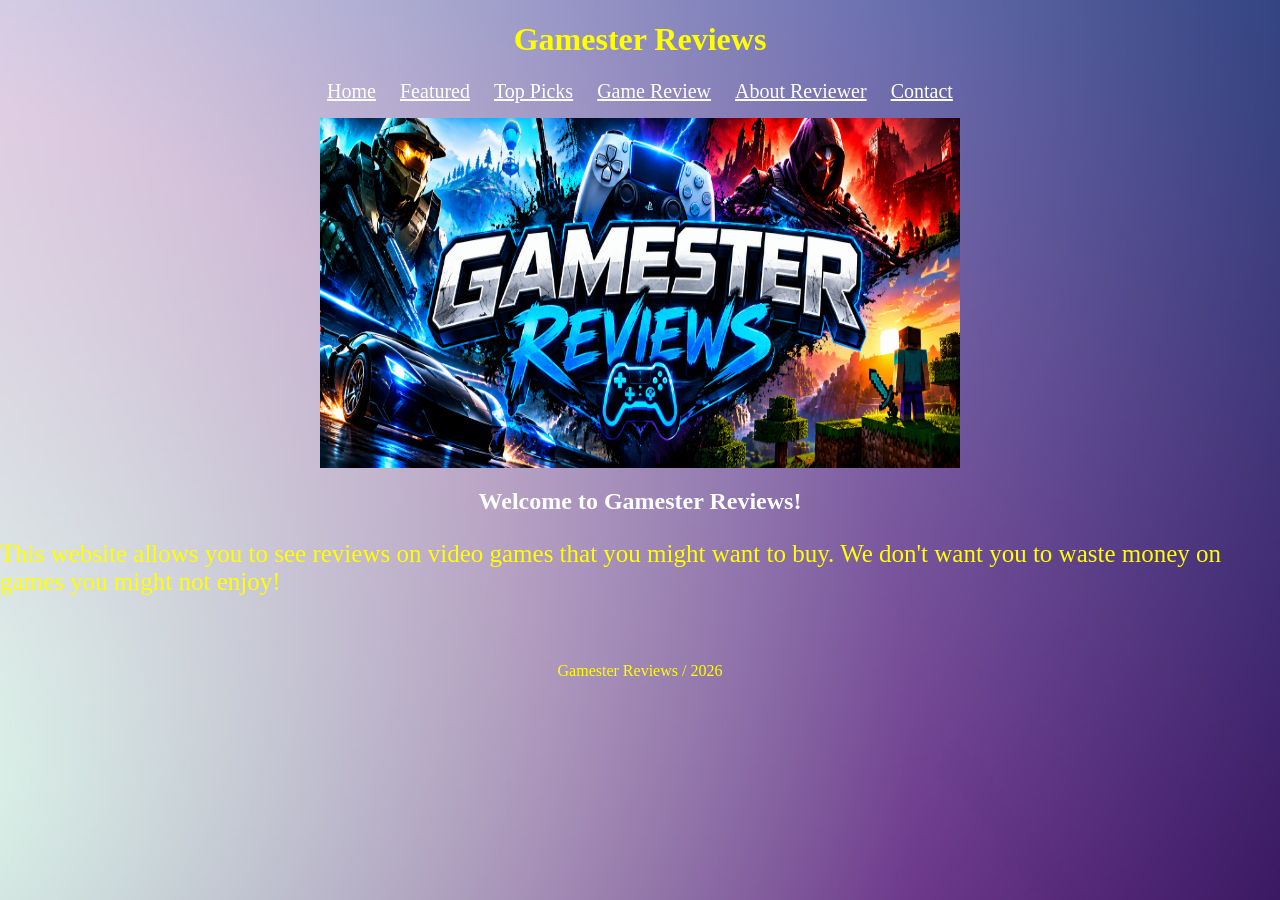
<file: index.html>
<!DOCTYPE html>
<html lang="en">
   <head>
      <meta charset="UTF-8">
      <meta name="viewport" content="width=device-width, initial-scale=1.0">
      <title>Gamester Reviews</title>
      <link rel="stylesheet" href="style.css">
   </head>
   <body>
      <header>
         <h1 class="middletext">Gamester Reviews</h1>

         <nav> 
            <a href="index.html">Home</a>
            <a href="featured.html">Featured</a>
            <a href="top-picks.html">Top Picks</a>
            <a href="gamereviews.html">Game Review</a>
            <a href="aboutreviewer.html">About Reviewer</a>
            <a href="contact.html">Contact</a>
         </nav>
         
      </header>

      <!-- Home page banner -->
      <section class="banner">
         <img src="Gamester.jpg" alt="Video game banner">
      </section>

      <section class="welcome">
         <h2 class="middletext">Welcome to Gamester Reviews!</h2>
         <p class="middletextd">This website allows you to see reviews on video games that you might want to buy. We don't want you to waste money on games you might not enjoy!</p>
      </section>

      <footer>
         <p>Gamester Reviews / 2026</p>
      </footer>
   </body>
</html>
</file>
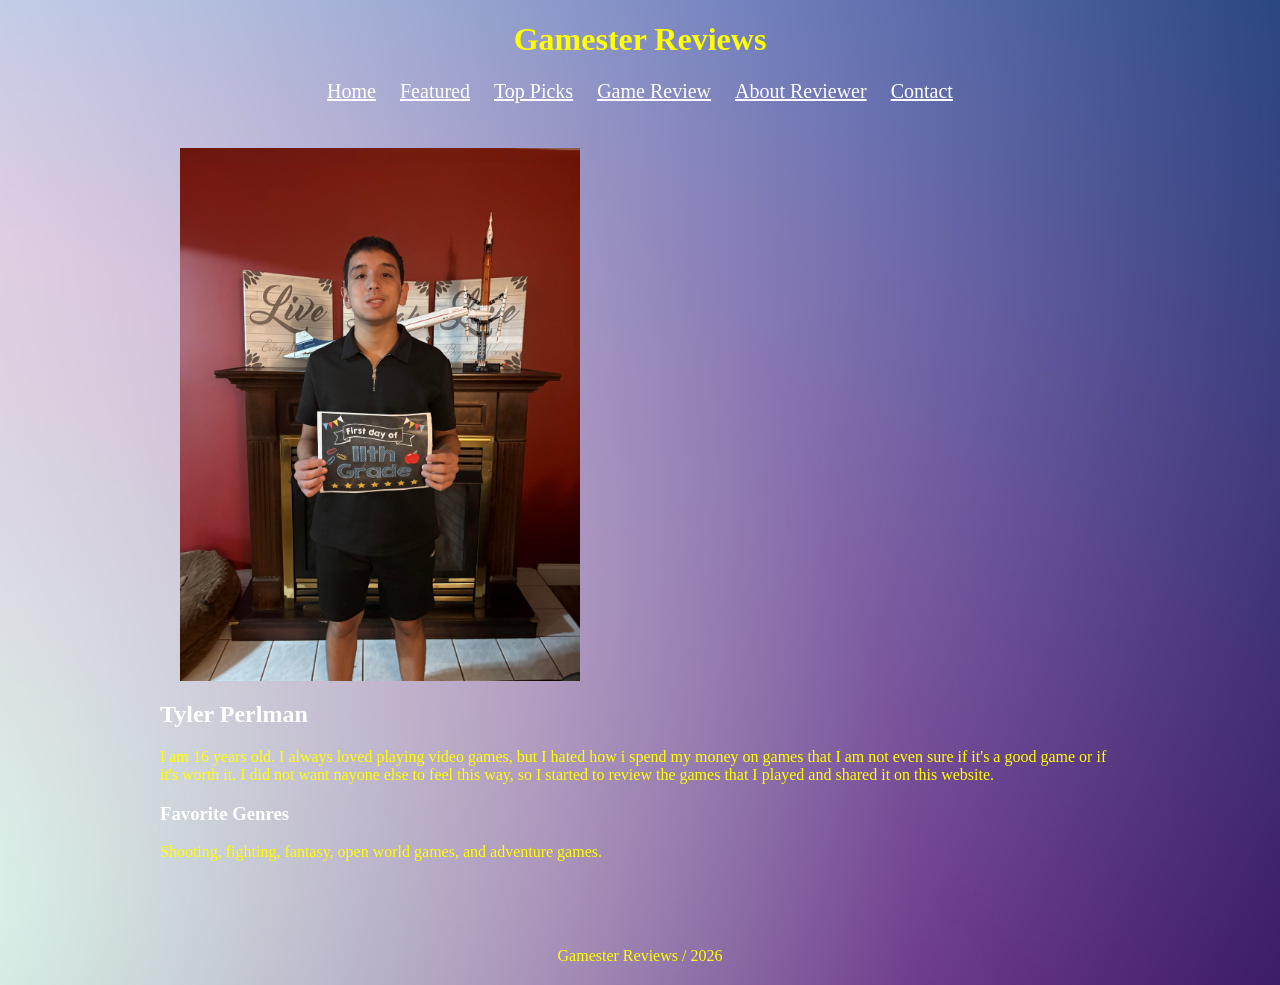
<file: aboutreviewer.html>
<!DOCTYPE html>
<html lang="en">
    <head>
        <meta charset="UTF-8">
        <meta name="viewport" content="width=device-width, initial-scale=1.0">
        <title> About Reviewer / Gamester Reviews</title>
        <link rel="stylesheet" href="style.css">
    </head>
    <body>
        <header>
        <h1 class="middletext">Gamester Reviews</h1>
    <nav> 
    <a href="index.html">Home</a>
    <a href="featured.html">Featured</a>
    <a href="top-picks.html">Top Picks</a>
    <a href="gamereviews.html">Game Review</a>
    <a href="aboutreviewer.html">About Reviewer</a>
        <a href="contact.html">Contact</a>
    </nav>
    </header>
    <main>
        <img src="Tyler.jpg" alt=" A piture of Tyler Perlman">
        <h2>Tyler Perlman</h2>
        <p>
    I am 16 years old. I always loved playing video games, but I hated how i spend my money on games that I am not even sure if it's a good game or if it's worth it. I did not want nayone else to feel this way, so I started to review the games that I played and shared it on this website.
        </p>
    <h3>Favorite Genres</h3>
    <p>Shooting, fighting, fantasy, open world games, and adventure games.</p>
    </main>
    <footer>Gamester Reviews / 2026</footer>
    </body>
</html>
</file>
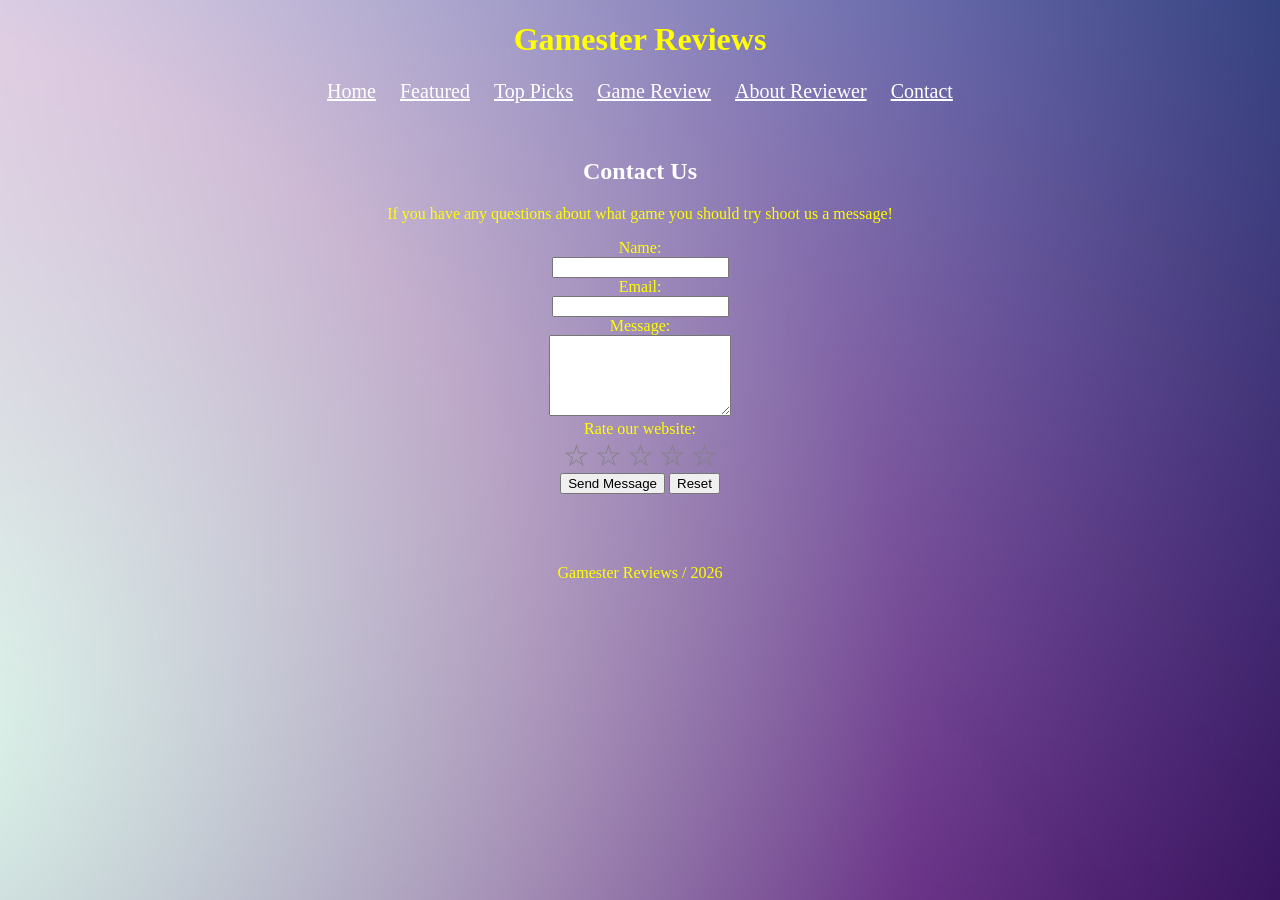
<file: contact.html>
<!DOCTYPE html>
<html lang="en">
    <head>
        <meta charset="UTF-8">
        <meta name="viewport" content="width=device-width, initial-scale=1.0">
        <title> Contact / Gamester Reviews</title>
        <link rel="stylesheet" href="style.css">
    </head>
    <body>
        <header>
            <h1 class="middletext">Gamester Reviews</h1>
            <nav> 
                <a href="index.html">Home</a>
                <a href="featured.html">Featured</a>
                <a href="top-picks.html">Top Picks</a>
                <a href="gamereviews.html">Game Review</a>
                <a href="aboutreviewer.html">About Reviewer</a>
                <a href="contact.html">Contact</a>
            </nav>
        </header>
        <main>
            <section id="contact">   
                <h2>Contact Us</h2>
                <p> If you have any questions about what game you should try shoot us a message!</p>
                
                    <form>
                        <label for="name">Name:<br></label>
                        <input type="text" id="name" name="name" required>
                        <br> 
                        <label for="email">Email:<br></label>
                        <input type="email" id="email" name="email" required>
                        <br> 
                        <label for="message">Message:<br></label>
                        <textarea id="message" name="message" rows="5" required></textarea>
                        <br> 
                        <label>Rate our website:<br></label>
                        <div class="star-rating">
                        <input type="radio" id="star1" name="rating" value="1">
                        <label for-star1>☆</label>

                         <input type="radio" id="star2" name="rating" value="2">
                        <label for-star2>☆</label>

                         <input type="radio" id="star3" name="rating" value="3">
                        <label for-star3>☆</label>

                         <input type="radio" id="star4" name="rating" value="4">
                        <label for-star4>☆</label>

                         <input type="radio" id="star5" name="rating" value="5">
                        <label for-star5>☆</label>
                        </div>


                        <button type="submit">Send Message</button>
                        <button type="reset">Reset</button>
                    </form>
                
            </section>
        </main>
        <footer>Gamester Reviews / 2026</footer>

    </body>
</html>
</file>
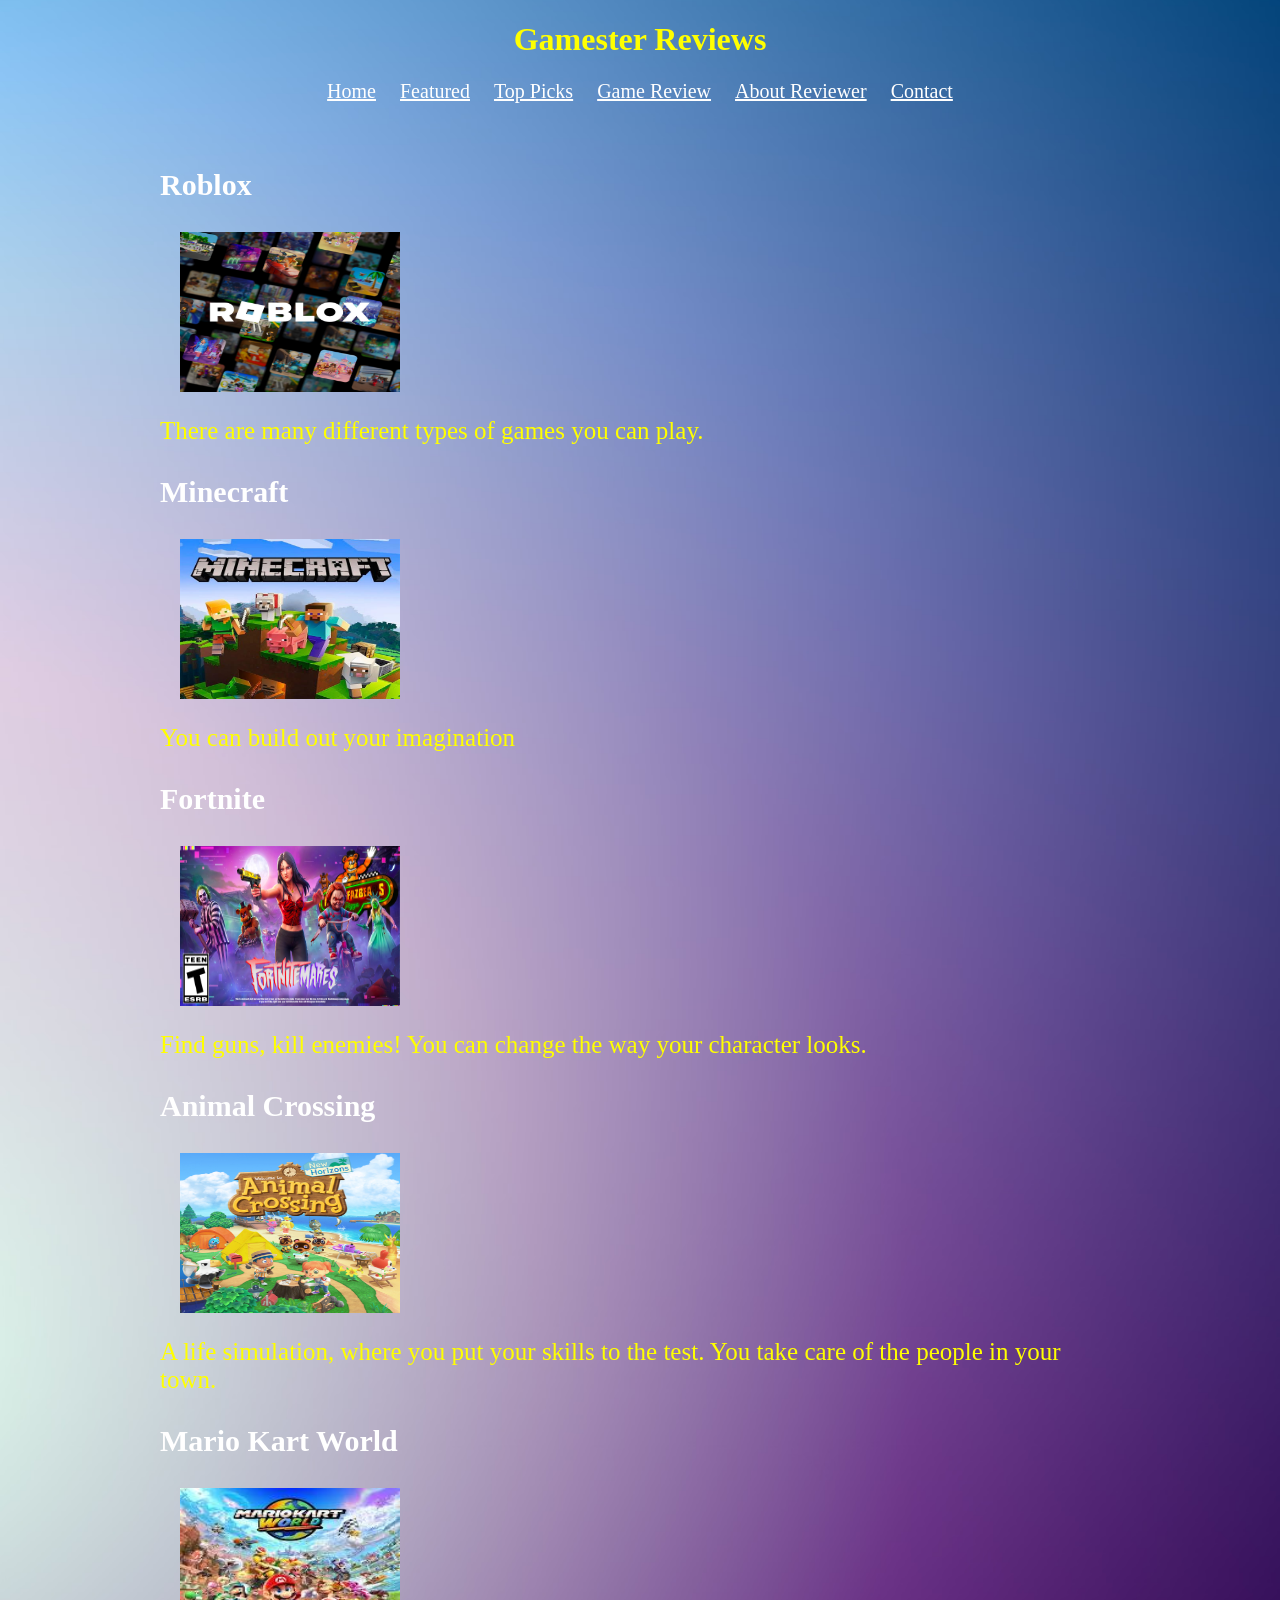
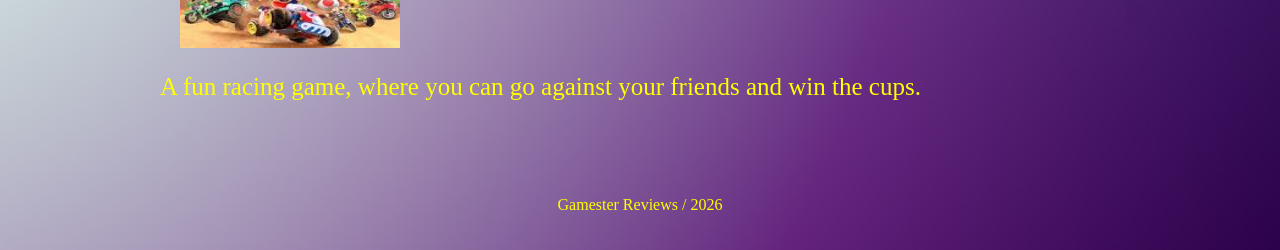
<file: top-picks.html>
<!DOCTYPE html>
<html lang="en">
<head>
    <meta charset="UTF-8">
    <meta name="viewport" content="width=device-width, initial-scale=1.0">
    <title>Top Picks / Gamester Reviews</title>
<link rel="stylesheet" href="style.css">
</head>
<body>
<header>
<h1 class="middletext">Gamester Reviews</h1>
<nav> 
  <a href="index.html">Home</a>
  <a href="featured.html">Featured</a>
  <a href="top-picks.html">Top Picks</a>
  <a href="gamereviews.html">Game Review</a>
 <a href="aboutreviewer.html">About Reviewer</a>
    <a href="contact.html">Contact</a>
</nav>
</header>
<main>
    <section class="top-picks">
<div class="game-list">
    <h3 class="toppicks-title">Roblox</h3>
    <img src="Roblox.jpg" alt="Rolblox game image" class="toppicks-img">
    <p class="toppicks-des">There are many different types of games you can play.</p>
</div>

<div class="game-card">
    <h3 class="toppicks-title">Minecraft</h3>
    <img src="Minecraft.jpg" alt="Minecraft game image" class="toppicks-img">
    <p class="toppicks-des">You can build out your imagination</p>
</div>

<div class="game-card">
    <h3 class="toppicks-title">Fortnite</h3>
    <img src="FortniteMares.jpg" alt="Fortnite game image" class="toppicks-img">
    <p class="toppicks-des">Find guns, kill enemies! You can change the way your character looks.</p>
</div>

<div class="game-card">
    <h3 class="toppicks-title">Animal Crossing</h3>
    <img src="AnimalCrossing.jpg" alt="Animal Crossing game image" class="toppicks-img">
    <p class="toppicks-des"> A life simulation, where you put your skills to the test. You take care of the people in your town.</p>
</div>

<div class="game-card">
    <h3 class="toppicks-title">Mario Kart World</h3>
    <img src="MarioKartWorld.jpg" alt="Mario Kart World game image" class="toppicks-img">
    <p class="toppicks-des">A fun racing game, where you can go against your friends and win the cups.</p>
</div>

</main>
<footer
<p>Gamester Reviews / 2026</p>
</footer>
</body>
</html>
</file>
<file: style.css>
* {
    box-sizing: border-box;
}

/* Gamester Reviews banner*/
body { 
      color: yellow;
    margin: 0;
    padding: 0;
 background-image: url('Background3.jpg');
    background-size: cover;
    background-position: center;
    background-repeat: no-repeat; 

}

.banner {
    width: 100%;
    margin: 0;
    padding: 0;
}


.banner img {
    width: 50%;
    height: 350px;
    display: block;
}

.game-list img,
.game-card img,
.game-list .game img {

    width: 220px;
    height: 160px;
    display: block;
    margin-left: 20px;
}
footer {
    margin-top: 30px;
    padding:20px;
    text-align: center;
}

.game-reviews .review-card img {
    margin: 20px;
}

.game-reviews .review-card {
    display: flex;
align-items: flex-start;
gap: 20px;
margin: 30 px 20px;}

nav {
    text-align: center;
    margin-top: 15px;
    margin-bottom: 15px;
}

nav a {
    display: inline-block;
    margin: 0 10px;
}

.game-reviews .review-card img {
    width: 200px;
    height: 150px;
    object-fit: fill;
    margin: 10px;
    flex-shrink: 0;
    
}
@media (max-width: 600px) {
.game-reviews .review-card {
    flex-direction: column;
    align-items: flex-start;
}
}
body img[src="Tyler.jpg"] {
    width: 400px;
    height: auto;
    max-width: 100%;
    object-fit: contain;
    display: block;
    margin: 10px 20px;
}
main {
    max-width: 1000px;
    margin: 0 auto;
    padding: 20px;
}
img {
    display: block;
    margin-left: auto;
    margin-right: auto;
}

.review-card:hover {
    transform: scale(1.02);
    transition: transform 0.3s ease;
}

img:hover {
    transform: scale(1.05);
    transition: transform 0.3s ease;
}

button:hover {
background-color: lightblue;
cursor: pointer;
}

nav a:hover {
    color: blue;
    background-color: lightblue;
    text-decoration: underline;
}

.middletext {
    display: flex;
    justify-content: center;
}

.middletextd {
    display: flex;
    justify-content: center;
    font-size: 25px;
}

.rating {
    font-size: 20px;
}

.genre {
        font-size: 20px;
}

.toppicks-title {
    font-size: 30px;
}

.toppicks-des {
    font-size: 25px;
}

nav a {
    color: white;
font-size: 20px;
}

 #contact {
    align-items: center;
    justify-self: center;
    text-align: center;
}

h2, h3, h4 {
    color: white;
}
.star-rating {
    display: flex;
    flex-direction: row-reverse;
    justify-content: center;
    align-items: center;
    gap: 5px;
    width: fit-content;
    margin: 0 auto;
}

.star-rating input:checked + label {
    color: gold

}
.star-rating label {
    color: gray;
    font-size: 30px;
    cursor: pointer;

}
.star-rating input {
 display: none;
}

.star-rating input:checked + label {
color: gold;
}

.star-rating label:hover,
.star-rating label:hover ~ label,
.star-rating input:checked ~ label {
    color: gold;
}
</file>
